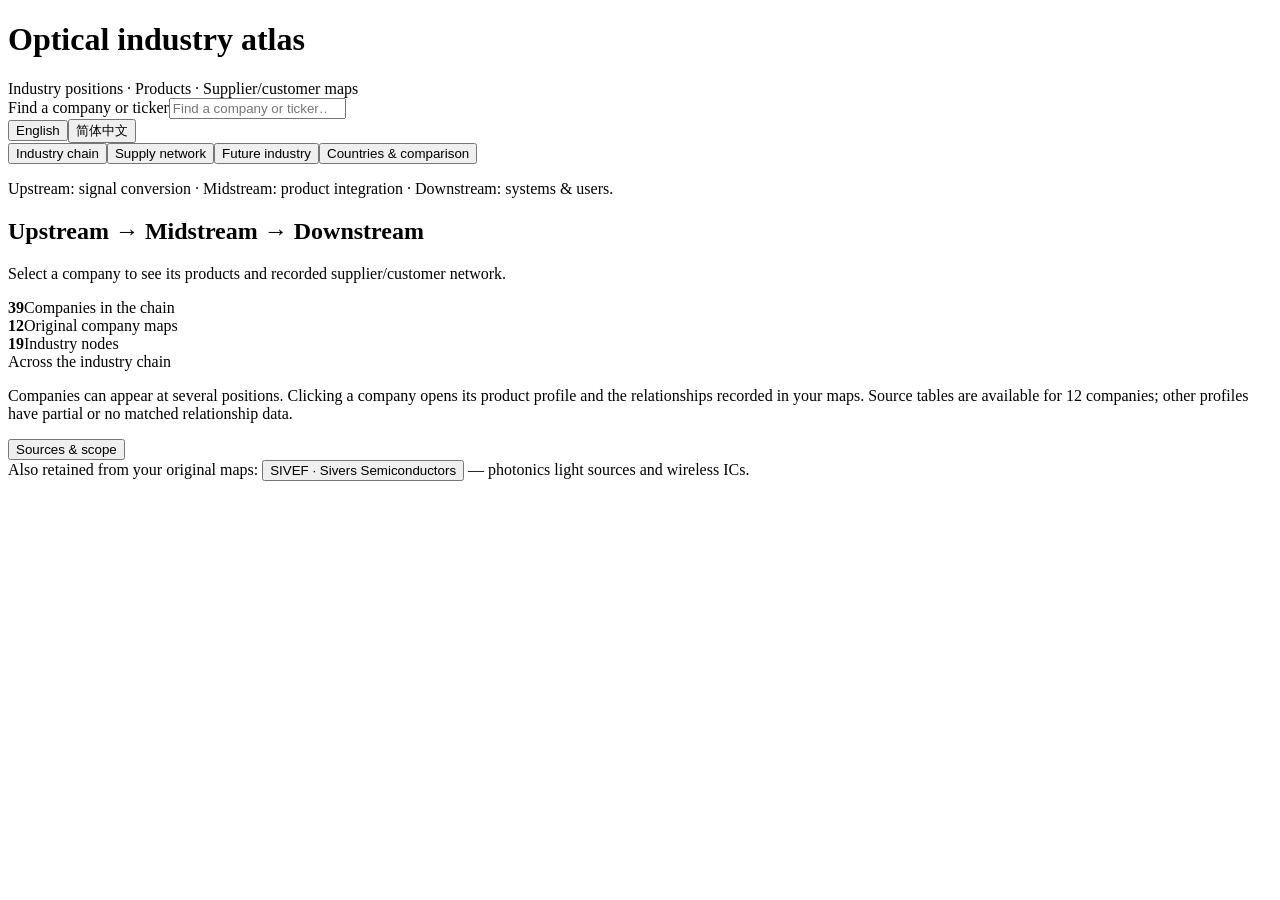
<file: src/template.html>
<!doctype html>
<html lang="en"><head><meta charset="utf-8"><meta name="viewport" content="width=device-width,initial-scale=1"><title>Optical Industry & Supply Chain Atlas</title><meta name="description" content="Explore the optical industry chain, company products, and supplier/customer relationships from your source maps."><style>__ATLAS_STYLES__</style></head><body><header><div><h1>Optical industry <span>atlas</span></h1><div class="sub">Industry positions · Products · Supplier/customer maps</div></div><div class="search-wrap"><label class="sr" for="search">Find a company or ticker</label><input id="search" type="search" placeholder="Find a company or ticker…" autocomplete="off" aria-controls="results" aria-expanded="false"><div id="results" hidden></div></div><div class="language-switch" data-language-control><button id="lang-en" aria-pressed="true">English</button><button id="lang-zh" aria-pressed="false">简体中文</button></div></header><p id="language-note" data-language-control hidden style="margin:8px 28px;color:#9db8cf;font-size:12px">页面说明及分析内容已翻译；证券代码、部分品牌名称、原始截图和外部来源文档保留原文。</p><nav class="workspace-nav" aria-label="Dashboard views"><div class="view-nav"><button id="nav-industry" aria-pressed="true">Industry chain</button><button id="nav-network" aria-pressed="false">Supply network</button><button id="nav-future" aria-pressed="false">Future industry</button><button id="nav-countries" aria-pressed="false">Countries & comparison</button></div><p>Upstream: signal conversion · Midstream: product integration · Downstream: systems & users.</p></nav>
<section class="chain-view" id="chain-view" aria-label="Optical communications industry chain"><div class="chain-intro"><div><h2>Upstream → Midstream → Downstream</h2><p id="industry-selected">Select a company to see its products and recorded supplier/customer network.</p></div><div class="chain-metrics"><div><b>39</b><span>Companies in the chain</span></div><div><b>12</b><span>Original company maps</span></div><div><b>19</b><span>Industry nodes</span></div></div></div><div class="chain-grid" id="industry-grid"></div><div class="support-title">Across the industry chain</div><div class="chain-support" id="industry-support"></div><div class="chain-footer"><p>Companies can appear at several positions. Clicking a company opens its product profile and the relationships recorded in your maps. Source tables are available for 12 companies; other profiles have partial or no matched relationship data.</p><button id="open-sources">Sources & scope</button></div><div class="stage-explainer">Also retained from your original maps: <button data-company="SIVEF" class="position-button">SIVEF · Sivers Semiconductors</button> — photonics light sources and wireless ICs.</div></section>
<div class="selection-bar" id="selection-bar" hidden></div><main class="app" id="network-view" hidden><section class="map" aria-label="Interactive supplier and customer network"><canvas id="graph" tabindex="0" aria-label="Company relationship network. Click a dot to focus. Use plus and minus to zoom, arrow keys to pan, Escape to return to the industry. Companies are also accessible through search and the side panel."></canvas><div class="map-heading"><div class="eyebrow" id="mode">Industry network</div><h2 id="map-title">Follow the connections</h2><p id="map-sub">Click a company dot to explore its supply chain.</p></div><div class="tools"><button id="zoom-in" aria-label="Zoom in">+</button><button id="zoom-out" aria-label="Zoom out">−</button><button id="fit" aria-label="Fit network to view">Fit</button><button id="overview" aria-label="Return to industry overview">All</button></div><div class="legend"><span><i class="dot" style="background:var(--orange)"></i><b id="legend-focal">12 mapped companies</b></span><span id="other-key"><i class="dot" style="background:#597891"></i>Related labels</span><span id="supplier-key" hidden><i class="dot" style="background:var(--green)"></i>Supplier</span><span id="customer-key" hidden><i class="dot" style="background:var(--blue)"></i>Customer</span><span id="dual-key" hidden><i class="dot" style="background:var(--purple)"></i>Both</span><span class="hint">Scroll / pinch to zoom · Drag to pan<br>Arrows run from supplier to buyer</span></div><div class="tooltip" id="tooltip" hidden></div><div class="no-network" id="no-network" hidden></div></section><aside class="sidebar" id="sidebar" aria-label="Selected company and relationships"></aside></main><div class="sr" id="announce" aria-live="polite"></div>
<dialog id="sources-dialog" aria-labelledby="sources-title"><div class="dialog-top"><h2 id="sources-title">Sources & scope</h2><button id="close-sources" aria-label="Close sources">Close</button></div><p class="modal-note">The industry and product summaries use your supplied map and the sources below. Cloud and telecom product families follow your study. Source screenshots are omitted from this public edition. No supplier relationship is inferred from a company's position in the industry.</p><ol class="source-list" id="source-list"></ol></dialog><dialog id="product-dialog" class="product-dialog" aria-labelledby="product-title"><header class="product-top"><div><small>PRODUCT LAB / OPTICAL INDUSTRY</small><h2 id="product-title"></h2></div><button id="product-close" aria-label="Close product explorer">Close ✕</button></header><div class="product-layout"><section class="model-pane" aria-label="Interactive 3D architecture"><p class="model-caption">Product-style 3D model · Generic physical form, not a manufacturer replica.<br>Open housing reveals a simplified functional interior; dimensions and die layouts are illustrative.</p><div id="model-state" class="model-state" aria-live="polite"></div><canvas id="product-canvas" class="product-canvas" tabindex="0" aria-label="Rotatable 3D architecture. Drag or use arrow keys to rotate; choose labeled parts below for descriptions."></canvas><div class="model-controls"><button id="product-current" aria-pressed="true">Current architecture</button><button id="product-housing" aria-pressed="false">Open housing</button><button id="product-explode" aria-pressed="false">Explode layers</button><button id="product-reset">Reset view</button><button id="product-zoom-in" aria-label="Zoom in">＋</button><button id="product-zoom-out" aria-label="Zoom out">−</button></div><div id="product-parts" class="product-parts"></div><div id="part-description" class="part-description" aria-live="polite"></div><h3>Development path</h3><p>Choose a step. Amber highlights the parts affected; translucent DSP blocks indicate potential removal.</p><div id="product-roadmap" class="roadmap-buttons"></div><div id="scenario-description" aria-live="polite"></div></section><section class="product-copy"><section class="story-section"><h3>1 · What it is used for, why it matters &amp; its industry position</h3><div id="product-purpose"></div></section><section class="story-section"><h3>2 · What it can do now</h3><h2 id="product-example"></h2><div id="product-status" class="product-badge"></div><div id="product-summary"></div></section><section class="story-section"><h3>3 · How it could improve — with evidence</h3><p>Each improvement identifies the affected parts, the proposed change and the challenge that must be solved. Select its button to highlight the parts in the model.</p><div id="product-improvements"></div><div id="product-companies"></div><h4>Supporting company disclosures</h4><p>Read the dated 10-Q, 10-K or foreign-issuer equivalent below for what the company actually reports. Each excerpt explains what that evidence supports and what remains unproven. The selection is not a complete latest-filing index.</p><div id="product-filings" class="product-filings"></div></section></section></div></dialog>
<section id="future-view" class="future-view" hidden aria-label="Future industry chain"><div class="future-header"><div><h2>Future products & company business changes</h2><p>Follow a product’s branch to a company. Click the company to compare its current business with its role after the improvement.</p></div><label for="future-mode">Technology adoption scenario<select id="future-mode"><option value="coexist">Coexistence: pluggables + integrated optics</option><option value="retimed">Faster retimed pluggables expand</option><option value="linear">LPO gains share on suitable links</option><option value="cpo">CPO gains share in high-end systems</option></select></label></div><div class="future-legend"><span class="benefit">Potential beneficiary</span><span class="pressure">Existing product content under pressure</span><span class="mixed">Mixed business impact</span><span class="conditional">Adoption / execution dependent</span><span class="buyer">Demand-side buyer</span></div><p class="future-note">Lines show technological relevance, not confirmed supplier contracts. “Under pressure” refers to affected product revenue, not replacement of an entire company. Colors change with the selected scenario; no adoption dates or probabilities are assumed.</p><div id="future-map" class="future-map"></div><section id="future-outlook" class="future-outlook"></section></section><dialog id="future-company-dialog" class="future-company-dialog" aria-labelledby="future-company-title"><header><h2 id="future-company-title"></h2><button id="future-close">Close ✕</button></header><div id="future-comparison"></div></dialog>
<section id="countries-view" class="countries-view" hidden><h2>Country supply-chain map & conflict scenarios</h2><p>Group by corporate headquarters or the reported principal executive office. This is not manufacturing location, incorporation jurisdiction, ownership nationality or geographic revenue exposure.</p><p id="country-coverage" class="country-note"></p><div class="country-controls"><label>Country / territory<select id="country-pick"></select></label><label>Company universe<select id="country-scope"><option value="profiles">40 researched company profiles</option><option value="all">All company / source labels</option></select></label><label>Find within selection<input id="country-search" placeholder="Company name or ticker"></label></div><div id="country-groups" class="country-groups"></div><p id="country-results-count" aria-live="polite"></p><div class="country-table-wrap"><table class="country-list"><thead><tr><th>Compare</th><th>Company · open supply map</th><th>Headquarters / office country</th><th>Industry roles</th><th>Recorded suppliers</th><th>Recorded customers</th></tr></thead><tbody id="country-rows"></tbody></table></div><div class="country-pages"><button id="country-prev">Previous</button><button id="country-next">Next</button></div><section class="country-comparison-section"><div class="country-compare-heading"><h2>Compare companies across countries</h2><button id="country-clear">Clear selection</button></div><p id="country-selection-status" aria-live="polite"></p><div id="country-comparison"></div></section><section class="country-comparison-section" id="geo-section"><h2>Choose two countries to map their relationships</h2><div class="country-controls"><label>First country<select id="country-a"></select></label><label>Second country<select id="country-b"></select></label></div><div class="audit-controls"><label>View mode<select id="scenario-mode"><option value="normal">Normal supply-chain view</option><option value="conflict">Conflict scenario</option></select></label><label>Affected direction (headquarters groups)<select id="geo-conflict"><option value="a-b">First country → second country</option><option value="b-a">Second country → first country</option><option value="both">Both directions</option></select></label><label>Product category<select id="product-category"><option value="all">All products</option><option value="chips">Semiconductors</option><option value="optics">Optical devices & modules</option><option value="systems">Network systems</option><option value="packaging">Packaging & manufacturing</option><option value="software">Software & cloud services</option></select></label><label>Disruption type<select id="disruption-type"><option value="export">Export restriction</option><option value="manufacturing">Manufacturing interruption</option><option value="logistics">Logistics disruption</option></select></label><label>Affected factory country (manufacturing scenario)<select id="affected-site"><option value="Taiwan">Taiwan</option><option value="United States">United States</option><option value="China">China</option><option value="Thailand">Thailand</option><option value="Canada">Canada</option><option value="Israel">Israel</option><option value="Finland">Finland</option><option value="Sweden">Sweden</option></select></label><button id="scenario-reset">Reset scenario to normal</button></div><p class="audit-note">Public sharing edition: source screenshots and unverified imported labels are omitted; dated cited research remains.</p><div id="nation-comparison"></div></section></section>
<script id="network-data" type="application/json">__ATLAS_DATA__</script><script>__ATLAS_SCRIPT__</script></body></html>
</file>
